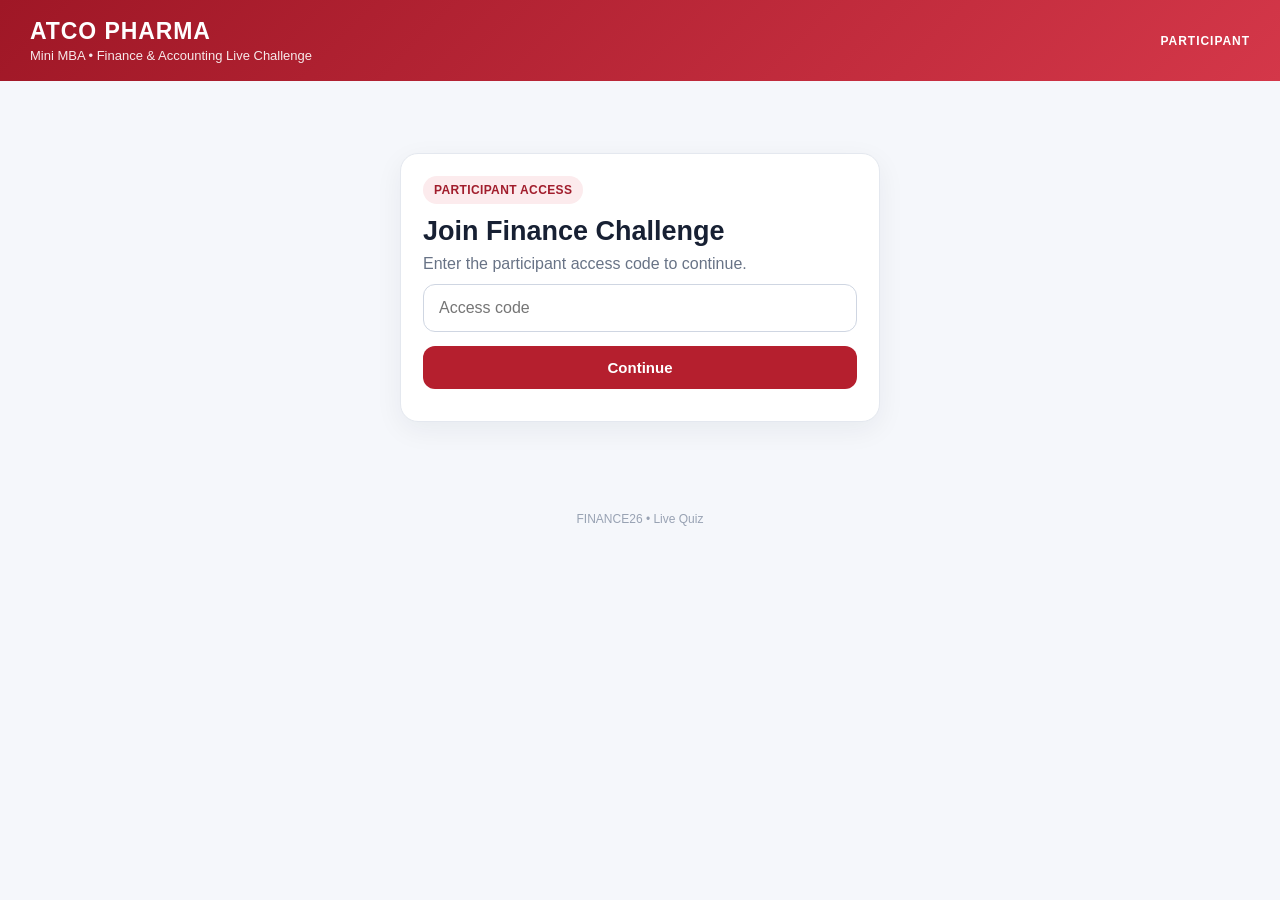
<file: index.html>
<!doctype html>
<html lang="en">
<head>
  <meta charset="utf-8">
  <meta name="viewport" content="width=device-width,initial-scale=1,viewport-fit=cover">
  <meta name="theme-color" content="#b51f2e">
  <meta name="robots" content="noindex,nofollow">
  <title>ATCO Finance Live Challenge</title>
  <link rel="stylesheet" href="/styles.css?v=12.3">
  <script defer src="/app.js?v=12.3"></script>
</head>
<body>
  <header><div class="head"><div><div class="brand">ATCO PHARMA</div><div class="sub">Mini MBA • Finance & Accounting Live Challenge</div></div><div class="mode">PARTICIPANT</div></div></header>
  <main class="wrap"><div id="app"></div></main>
  <div class="footer">FINANCE26 • Live Quiz</div>
</body>
</html>
</file>
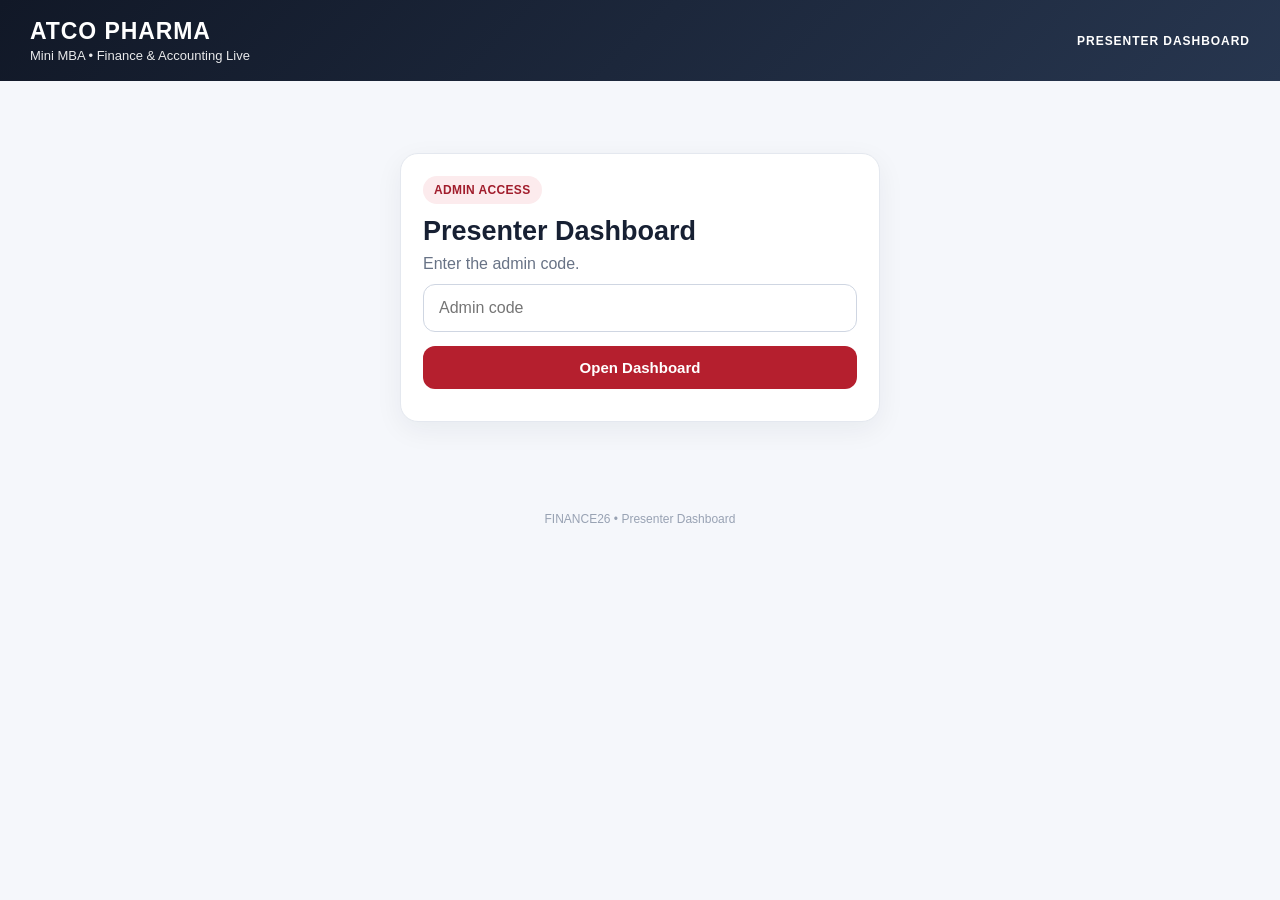
<file: admin.html>
<!doctype html>
<html lang="en">
<head>
  <meta charset="utf-8">
  <meta name="viewport" content="width=device-width,initial-scale=1,viewport-fit=cover">
  <meta name="theme-color" content="#172033">
  <meta name="robots" content="noindex,nofollow">
  <title>ATCO Finance Presenter Dashboard</title>
  <link rel="stylesheet" href="/styles.css?v=12.3">
  <script defer src="/admin.js?v=12.3"></script>
</head>
<body class="admin">
  <header><div class="head"><div><div class="brand">ATCO PHARMA</div><div class="sub">Mini MBA • Finance & Accounting Live</div></div><div class="mode">PRESENTER DASHBOARD</div></div></header>
  <main class="wrap"><div id="app"></div></main>
  <div class="footer">FINANCE26 • Presenter Dashboard</div>
</body>
</html>
</file>
<file: styles.css>
:root{--red:#b51f2e;--red2:#d23a4b;--navy:#172033;--muted:#687386;--line:#e4e8ef;--bg:#f5f7fb;--green:#12834f;--amber:#a86100;--white:#fff;--shadow:0 8px 28px rgba(20,32,52,.06)}
*{box-sizing:border-box}
html,body{margin:0;min-height:100%;font-family:Inter,Arial,Helvetica,sans-serif;background:var(--bg);color:var(--navy)}
body{min-height:100vh}
header{background:linear-gradient(135deg,#9f1726,#d43749);color:#fff;padding:18px 20px}
body.admin header{background:linear-gradient(135deg,#111827,#27364f)}
.head{max-width:1220px;margin:auto;display:flex;justify-content:space-between;gap:14px;align-items:center}
.brand{font-size:23px;font-weight:900;letter-spacing:.04em}.sub{opacity:.9;font-size:13px;margin-top:3px}.mode{font-size:12px;font-weight:900;letter-spacing:.08em;text-align:right}
.wrap{max-width:1220px;margin:22px auto;padding:0 15px}.panel,.stat{background:#fff;border:1px solid var(--line);border-radius:18px;box-shadow:var(--shadow)}.panel{padding:22px}.auth{max-width:480px;margin:8vh auto}.title{font-size:27px;font-weight:900;margin:0 0 8px}.muted{color:var(--muted)}
input{width:100%;padding:14px 15px;border:1px solid #cfd6e2;border-radius:12px;font-size:16px;margin-top:11px;outline:none;background:#fff;color:var(--navy)}input:focus{border-color:var(--red);box-shadow:0 0 0 3px rgba(181,31,46,.08)}
button{border:0;border-radius:12px;padding:13px 17px;font-weight:800;font-size:15px;cursor:pointer;transition:.15s}button:disabled{opacity:.55;cursor:not-allowed}.primary{background:var(--red);color:#fff;width:100%;margin-top:14px}.primary:hover:not(:disabled){background:#9f1b29}.secondary{background:#eef2f7;color:var(--navy)}.success{background:#e9f8f0;color:#0c6a3e}.danger{background:#fdecef;color:#a01f30}.error{color:#b42318;margin-top:10px}.ok{color:var(--green);margin-top:10px}
.question{max-width:790px;margin:auto}.between{display:flex;justify-content:space-between;gap:12px;align-items:center}.progress{height:10px;background:#e7ebf1;border-radius:99px;overflow:hidden;margin:12px 0 20px}.progress span{display:block;height:100%;background:linear-gradient(90deg,var(--red),var(--red2))}.qtag{display:inline-block;background:#fcebed;color:#a11d2c;border-radius:99px;padding:7px 11px;font-size:12px;font-weight:900;letter-spacing:.03em}.qtext{font-size:clamp(22px,4vw,30px);line-height:1.4;font-weight:900;margin:17px 0}.options{display:grid;gap:11px}.opt{width:100%;text-align:left;background:#fff;border:2px solid #e0e5ec;padding:15px;border-radius:14px;transition:.15s}.opt:hover,.opt.sel{border-color:var(--red);background:#fff6f7}.letter{display:inline-flex;width:31px;height:31px;border-radius:8px;background:#eef1f6;align-items:center;justify-content:center;margin-right:10px;flex:0 0 31px}.opt-inner{display:flex;align-items:center}
.grid{display:grid;grid-template-columns:repeat(4,1fr);gap:13px}.stat{padding:16px}.stat span{font-size:12px;color:var(--muted)}.stat b{font-size:28px;display:block;margin-top:5px}.admin-grid{display:grid;grid-template-columns:1.4fr .8fr;gap:16px;margin-top:16px}.row{display:flex;gap:9px;flex-wrap:wrap;align-items:center}.qnav{display:flex;gap:7px;flex-wrap:wrap;margin-top:15px}.qnav button{padding:8px 11px}.qnav .active{background:var(--navy);color:#fff}.bars{display:grid;gap:12px;margin-top:18px}.barlabel{font-size:13px;margin-bottom:5px}.bartrack{height:29px;background:#edf0f4;border-radius:9px;overflow:hidden;position:relative}.barfill{height:100%;background:linear-gradient(90deg,var(--red),#e45c6b)}.barval{position:absolute;right:8px;top:6px;font-size:12px;font-weight:900}.tablewrap{overflow:auto}.tbl{width:100%;border-collapse:collapse;min-width:720px}.tbl th,.tbl td{padding:10px;border-bottom:1px solid var(--line);font-size:13px;text-align:left;vertical-align:top}.dot{display:inline-block;width:9px;height:9px;border-radius:50%;background:#bbc0c8;margin-right:6px}.dot.on{background:#15a45e}.correct{color:var(--green);font-weight:900}.wrong{color:#b42318;font-weight:900}.answerbox{background:#eaf8f0;color:#0c6a3e;padding:13px;border-radius:12px;margin-top:13px}.footer{text-align:center;color:#98a2b3;font-size:12px;padding:18px}.notice{background:#fff8e8;border:1px solid #f1d79e;color:#7c4a03;border-radius:12px;padding:12px;margin-top:14px}.status-pill{display:inline-block;border-radius:999px;padding:5px 9px;font-size:11px;font-weight:900}.status-pill.live{background:#e9f8f0;color:#0c6a3e}.status-pill.closed{background:#fdecef;color:#a01f30}
@media(max-width:850px){.grid{grid-template-columns:repeat(2,1fr)}.admin-grid{grid-template-columns:1fr}.head{align-items:flex-start}.panel{padding:17px}.between{align-items:flex-start}}
@media(max-width:480px){.stat{padding:12px}.stat b{font-size:23px}.tbl{min-width:650px}.brand{font-size:20px}.mode{font-size:10px}.auth{margin:5vh auto}.qtext{font-size:21px}}

/* Case Study */
.case-panel{max-width:1050px;margin:0 auto}
.case-study-images{display:grid;grid-template-columns:1fr;gap:16px;margin-top:18px}
.case-study-images img{display:block;width:100%;height:auto;border-radius:14px;border:1px solid #e4e7ec;background:white;box-shadow:0 5px 20px rgba(20,30,50,.08)}
.case-btn{font-weight:800}
@media (min-width:1000px){.case-study-images img{max-width:900px;margin:0 auto}}


/* Case Study — clear readable version 12.3 */
.case-complete{text-align:center;margin-bottom:24px;padding-bottom:20px;border-bottom:1px solid var(--line)}
.case-check{font-size:52px;color:var(--green);font-weight:900}
.case-readable{margin-top:18px}
.case-intro h2{font-size:28px;margin:12px 0 8px}
.case-intro p{font-size:17px;line-height:1.7;margin:8px 0}
.case-table-wrap{overflow-x:auto;margin-top:18px;border:1px solid var(--line);border-radius:14px}
.case-table{width:100%;border-collapse:collapse;min-width:760px;background:#fff}
.case-table th{background:#172033;color:white;font-size:14px;padding:12px 14px;text-align:left}
.case-table td{padding:11px 14px;border-bottom:1px solid var(--line);font-size:15px;line-height:1.45;vertical-align:top}
.case-table td:first-child{font-weight:900;white-space:nowrap;width:120px;color:#9f1726}
.case-info,.case-required{margin-top:18px;padding:18px;border-radius:14px;line-height:1.65}
.case-info{background:#f7f9fc;border:1px solid var(--line)}
.case-required{background:#fff6e7;border:2px solid #efcf89}
.case-info h3,.case-required h3{font-size:21px;margin:0 0 9px}
.case-info ol,.case-required ol{margin:0;padding-left:24px}
.case-info ul{margin:7px 0}
.case-required li{font-size:16px;margin:7px 0;font-weight:700}
.original-pages{margin-top:20px;border:1px solid var(--line);border-radius:14px;padding:14px;background:#fff}
.original-pages summary{cursor:pointer;font-weight:900;font-size:16px;color:#172033}
.original-pages .case-study-images img{image-rendering:auto}
.case-btn{background:#172033!important;color:#fff!important;font-weight:900!important;border:2px solid #172033!important}
.case-btn:hover{background:#2b3b58!important}
.case-admin-head{padding-bottom:15px;border-bottom:1px solid var(--line)}
@media(max-width:650px){
  .case-panel{padding:14px}
  .case-intro h2{font-size:23px}
  .case-intro p{font-size:15px}
  .case-table{min-width:680px}
  .case-table td{font-size:14px}
  .case-info,.case-required{padding:14px}
}
</file>
